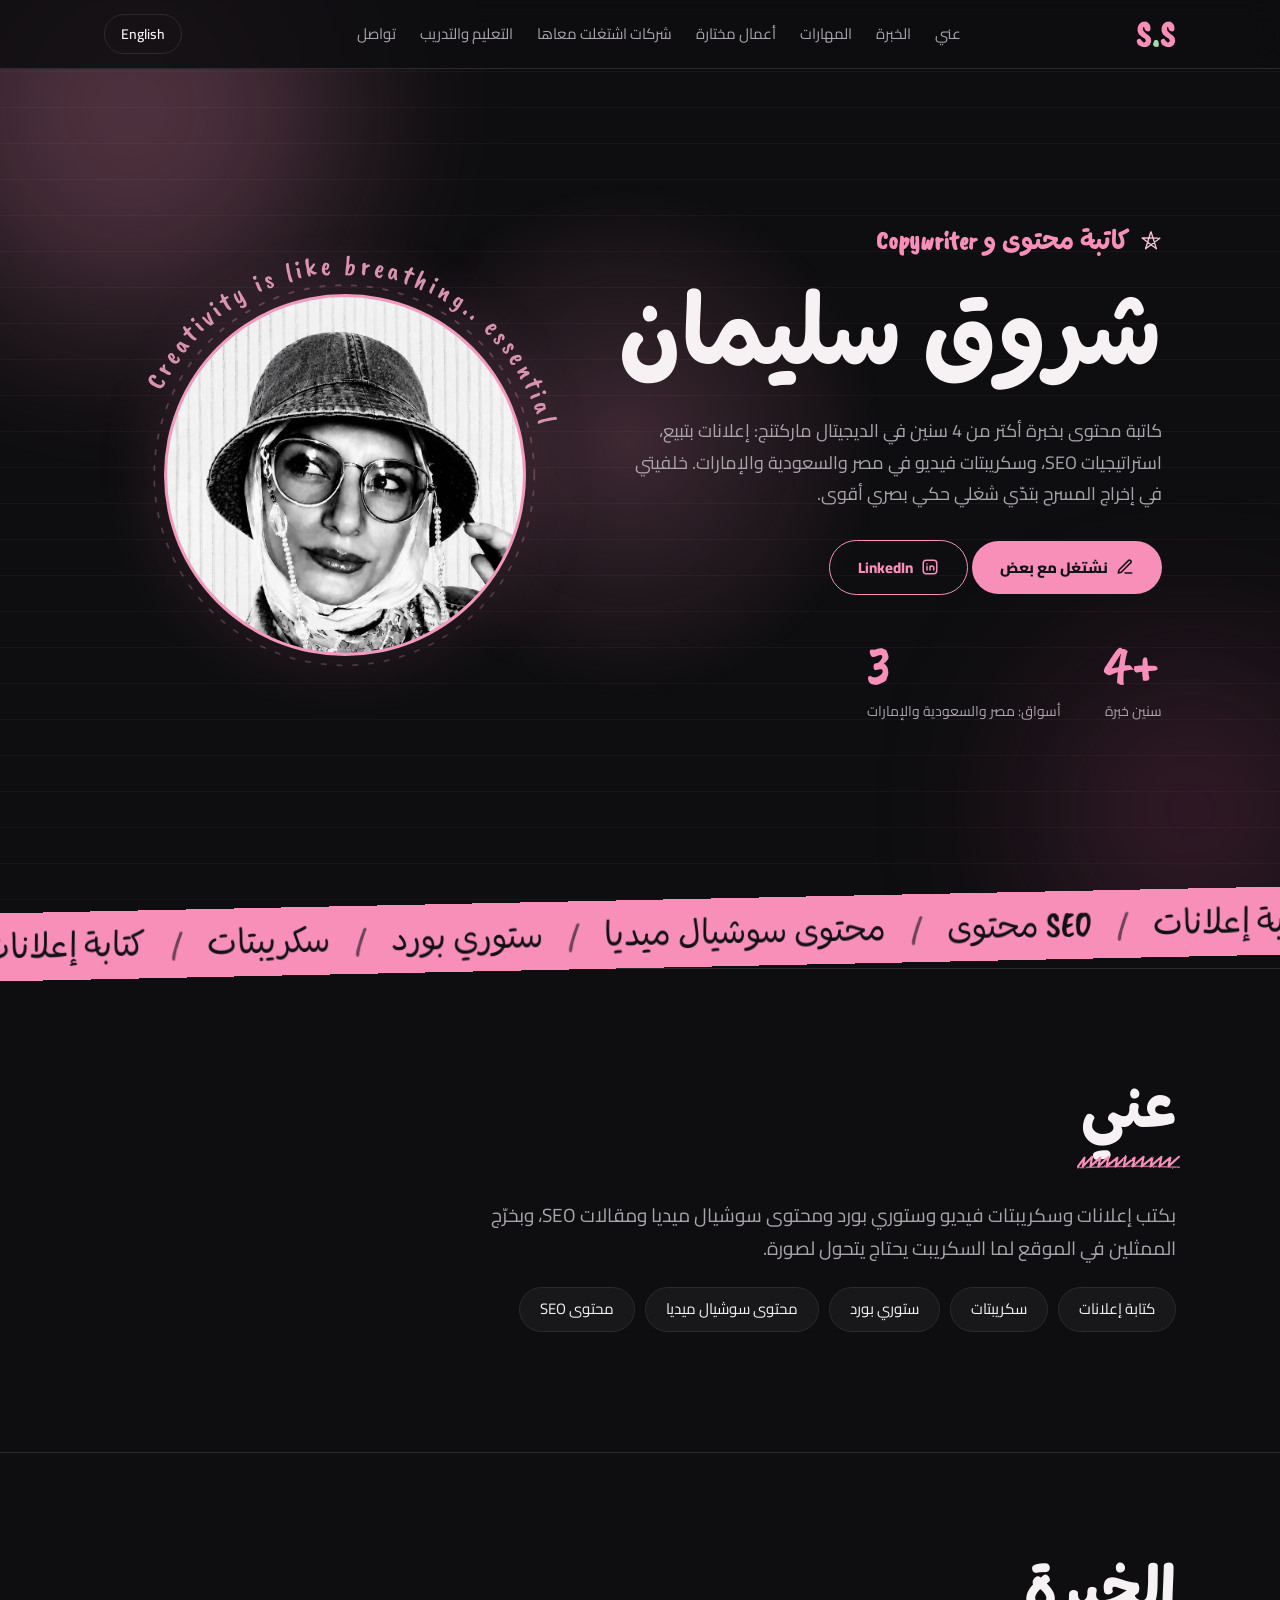
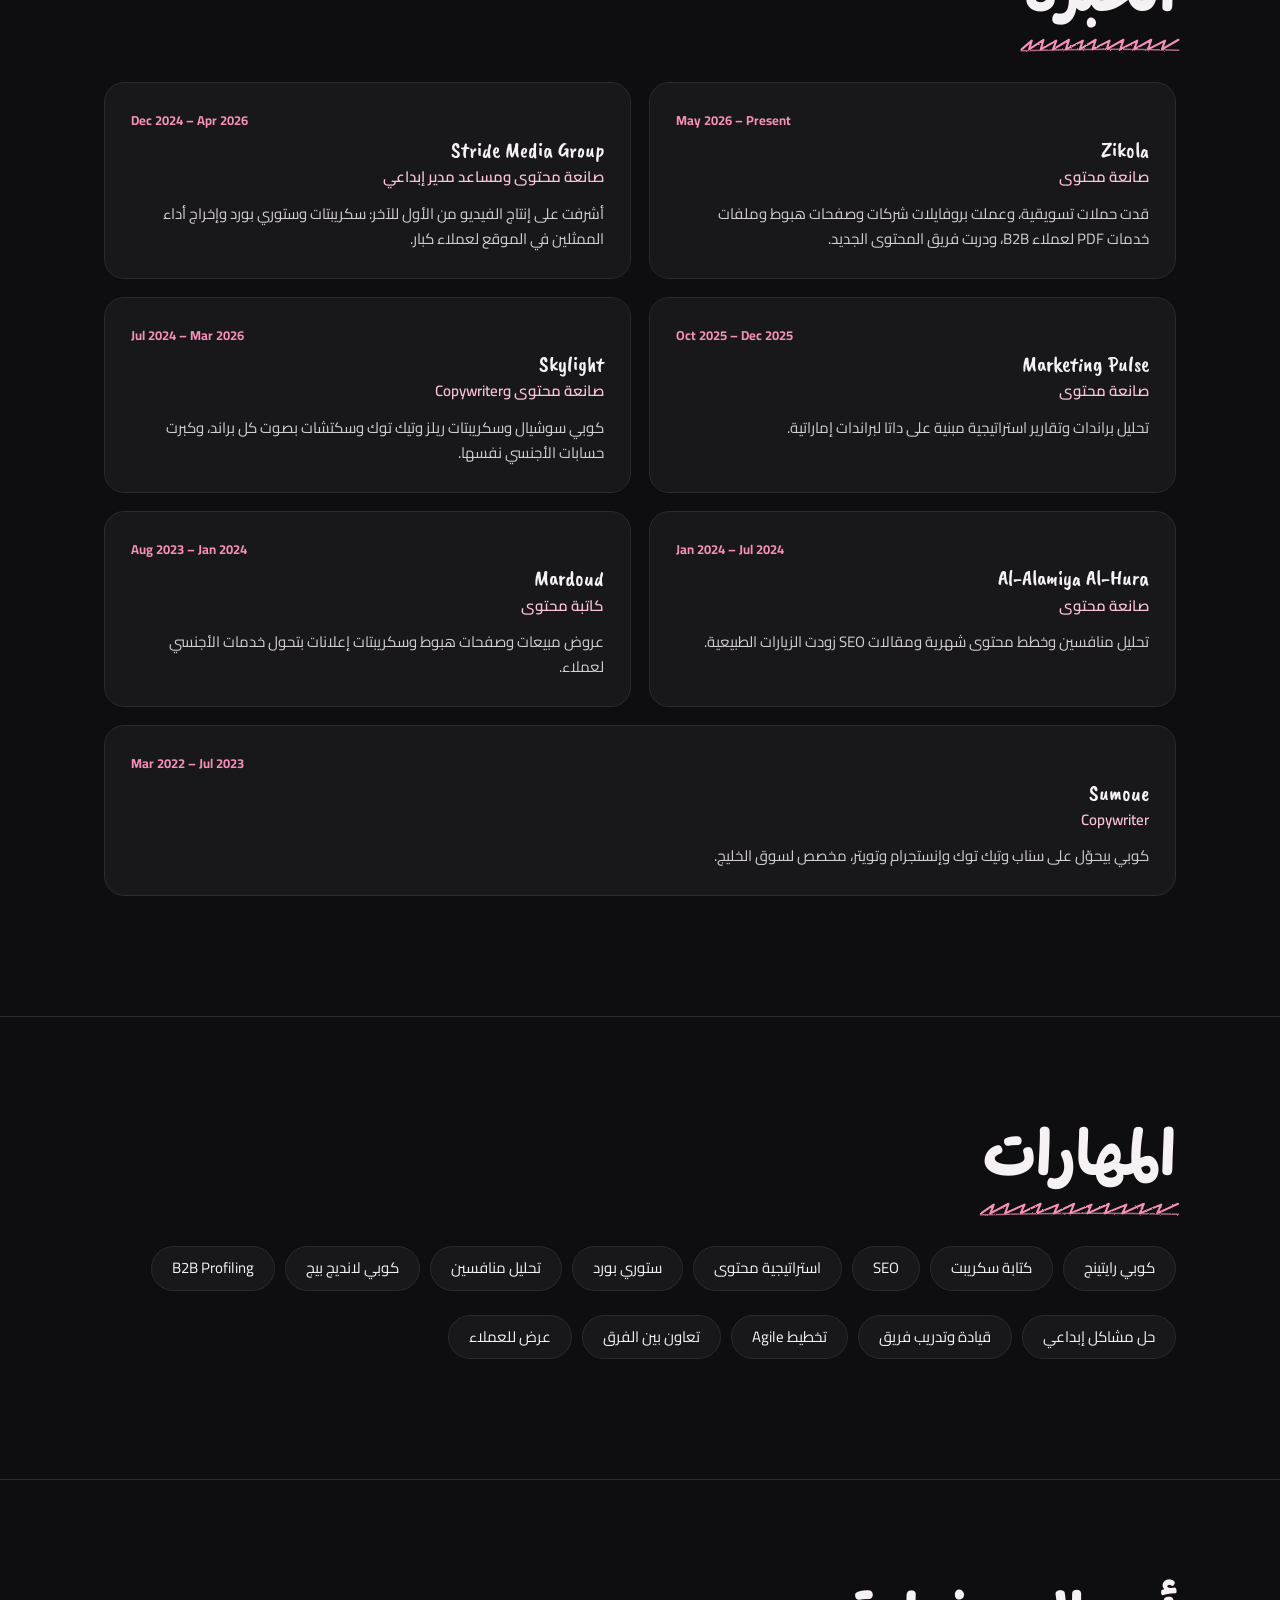
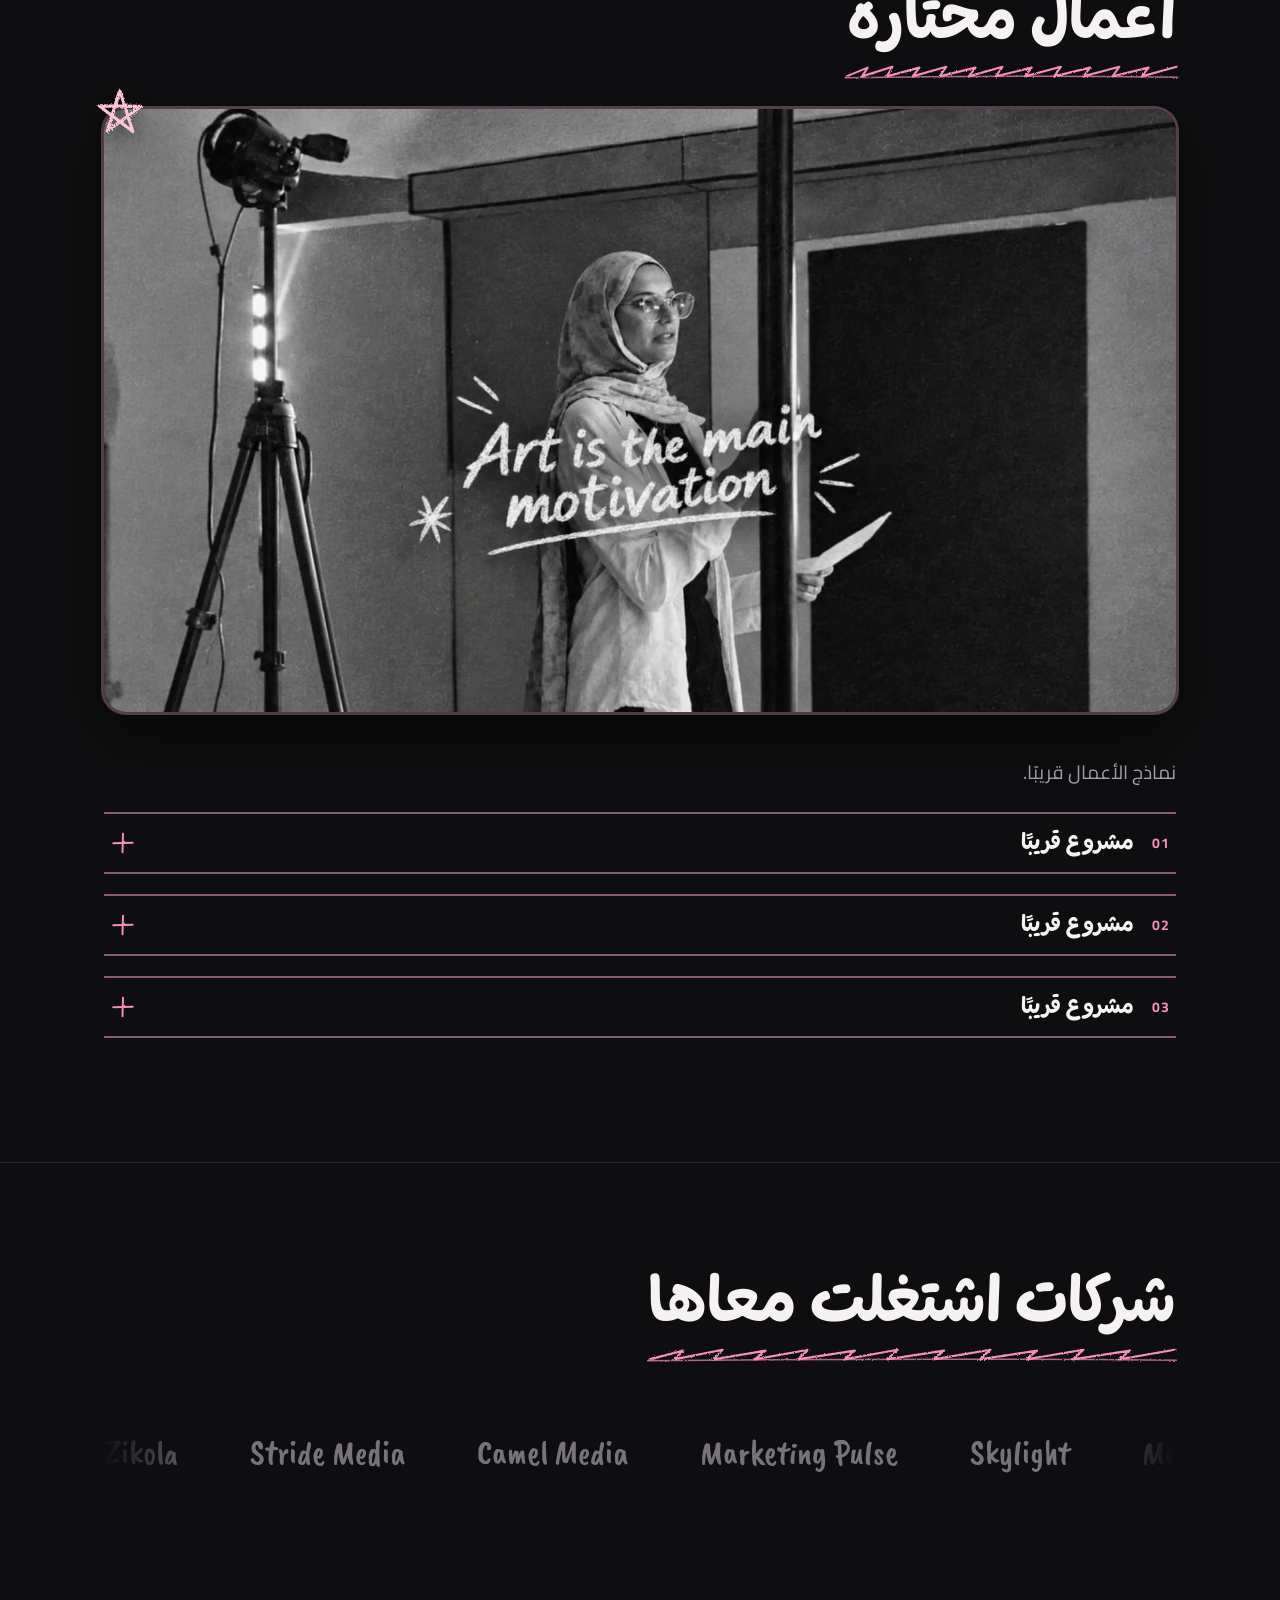
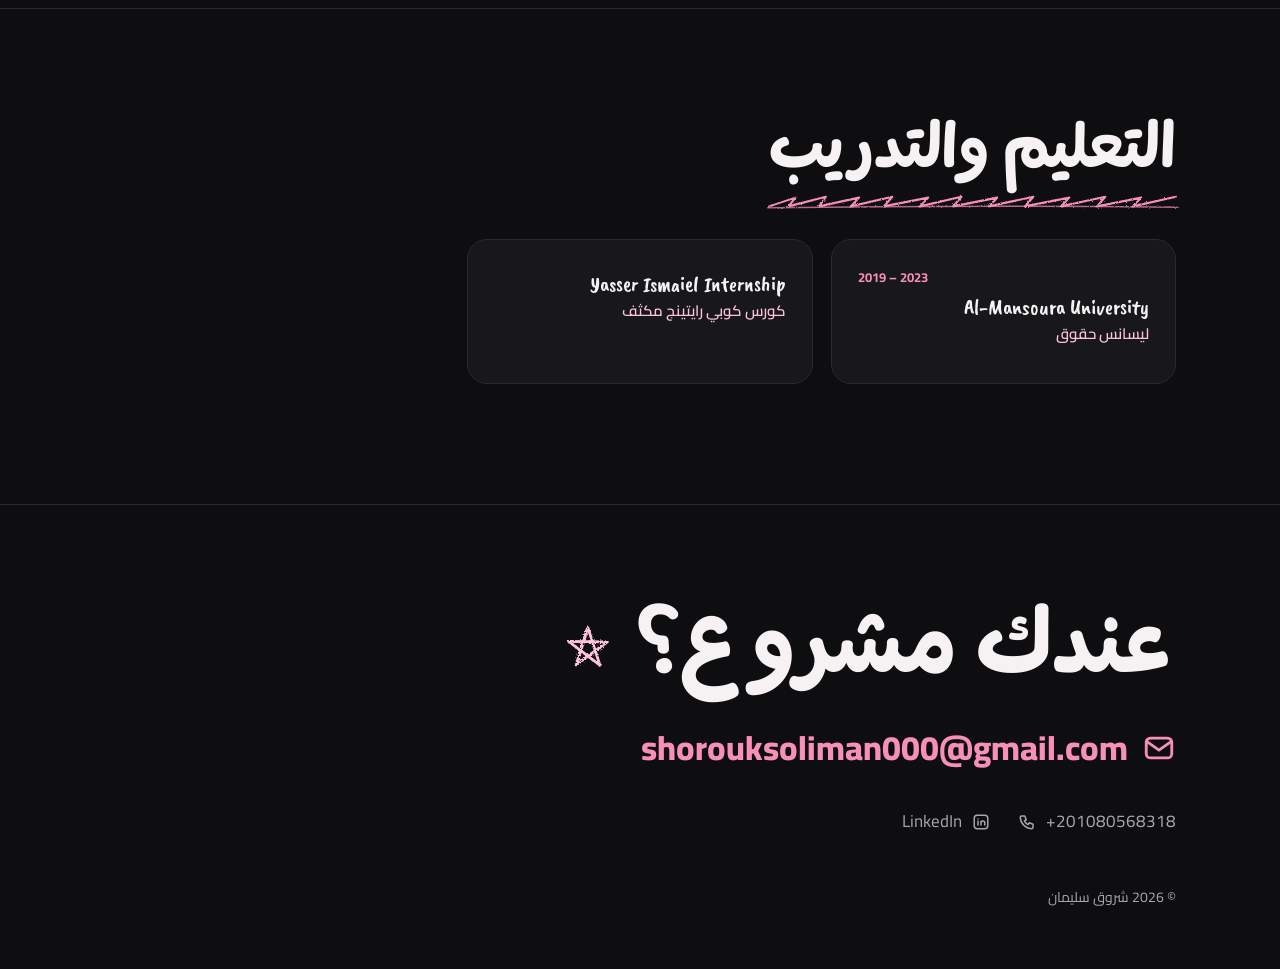
<file: index.html>
<!DOCTYPE html>
<html lang="ar" dir="rtl">
<head>
<!-- build v3 -->
<meta charset="utf-8">
<meta name="viewport" content="width=device-width,initial-scale=1,viewport-fit=cover">
<title>Shorouk Soliman | Content Creator & Copywriter</title>
<meta name="description" content="Content creator and copywriter: ad copy, scripts, SEO and social media content.">
<link rel="icon" type="image/svg+xml" href="favicon.svg">
<link rel="icon" type="image/png" sizes="32x32" href="favicon-32.png">
<link rel="apple-touch-icon" href="apple-touch-icon.png">
<meta name="theme-color" content="#0e0e10">
<link rel="preconnect" href="https://fonts.googleapis.com"><link rel="preconnect" href="https://fonts.gstatic.com" crossorigin>
<link href="https://fonts.googleapis.com/css2?family=Caveat+Brush&family=Playpen+Sans+Arabic:wght@400;600;700&family=Cairo:wght@400;600;800&display=swap" rel="stylesheet">
<link rel="stylesheet" href="style-v3.css">
</head>
<body>
<div class="glow" id="gl"></div>
<div id="app"></div>
<script>document.write('<script src="content.js?t='+Date.now()+'"><\/script>')</script>
<script src="site-v3.js"></script>
</body>
</html>
</file>
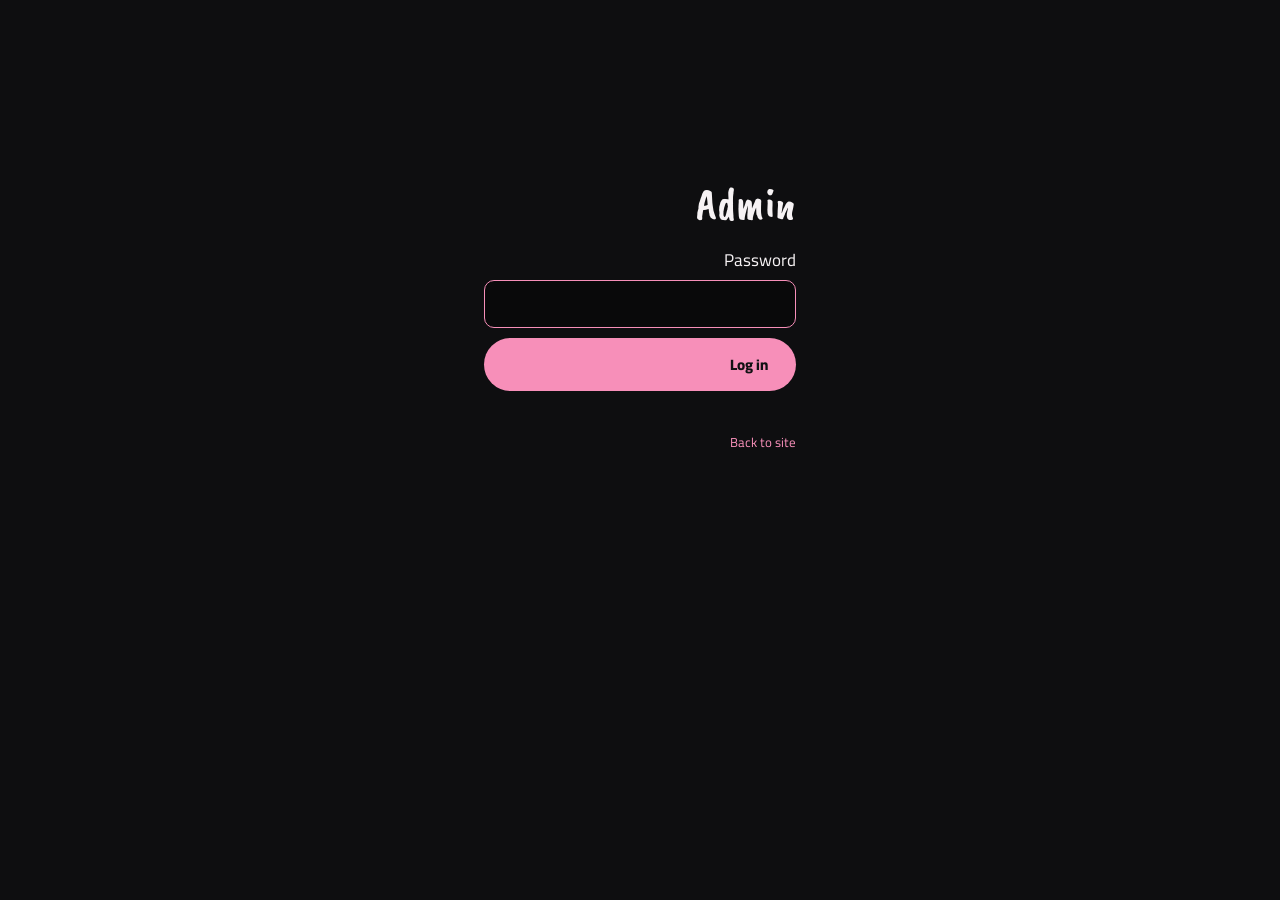
<file: admin.html>
<!DOCTYPE html>
<html lang="ar" dir="rtl">
<head>
<!-- build v3 -->
<meta charset="utf-8">
<meta name="viewport" content="width=device-width,initial-scale=1,viewport-fit=cover">
<title>Admin | Shorouk Soliman</title>
<meta name="robots" content="noindex,nofollow">
<link rel="icon" type="image/svg+xml" href="favicon.svg">
<link rel="icon" type="image/png" sizes="32x32" href="favicon-32.png">
<link rel="apple-touch-icon" href="apple-touch-icon.png">
<meta name="theme-color" content="#0e0e10">
<link rel="preconnect" href="https://fonts.googleapis.com"><link rel="preconnect" href="https://fonts.gstatic.com" crossorigin>
<link href="https://fonts.googleapis.com/css2?family=Caveat+Brush&family=Playpen+Sans+Arabic:wght@400;600;700&family=Cairo:wght@400;600;800&display=swap" rel="stylesheet">
<link rel="stylesheet" href="style-v3.css">
</head>
<body>
<div id="app"></div>
<script>document.write('<script src="content.js?t='+Date.now()+'"><\/script>')</script>
<script src="admin-v3.js"></script>
</body>
</html>
</file>
<file: style-v3.css>
:root{--bg:#0e0e10;--bg2:#18181b;--bg3:#09090a;--pk:#f78fb9;--pk2:#fcc3d9;--pk3:#d4578f;--rose:#f0a3c3;--gn:#9fdcb0;--tx:#f6f2f4;--mu:#aaa4ad;--ln:#2a2a30;--ink:#111113;
--fd:'Caveat Brush','Playpen Sans Arabic','Cairo',cursive;--fb:'Cairo',sans-serif;
--star:url("data:image/svg+xml,%3Csvg xmlns='http://www.w3.org/2000/svg' viewBox='0 0 32 32'%3E%3Cfilter id='c' x='-10%25' y='-10%25' width='120%25' height='120%25'%3E%3CfeTurbulence type='fractalNoise' baseFrequency='.9' numOctaves='2' seed='3' result='n'/%3E%3CfeDisplacementMap in='SourceGraphic' in2='n' scale='2.4'/%3E%3C/filter%3E%3Cg fill='none' stroke='%23fcc3d9' stroke-linecap='round' stroke-linejoin='round' filter='url(%23c)'%3E%3Cpath d='M16 2.6L23.9 27.4 3.1 11.6 28.9 11.9 8.1 27.3 15.4 3.4' stroke-width='1.9'/%3E%3Cpath d='M16.4 4L9 26.4' stroke-width='.8' opacity='.5'/%3E%3C/g%3E%3C/svg%3E");
--plus:url("data:image/svg+xml,%3Csvg xmlns='http://www.w3.org/2000/svg' viewBox='0 0 32 32'%3E%3Cfilter id='c' x='-10%25' y='-10%25' width='120%25' height='120%25'%3E%3CfeTurbulence type='fractalNoise' baseFrequency='.9' numOctaves='2' seed='3' result='n'/%3E%3CfeDisplacementMap in='SourceGraphic' in2='n' scale='2.4'/%3E%3C/filter%3E%3Cg fill='none' stroke='%23f78fb9' stroke-width='2.4' stroke-linecap='round' filter='url(%23c)'%3E%3Cpath d='M16 4.5L15.4 27.5'/%3E%3Cpath d='M4 16.3L28 15.6'/%3E%3C/g%3E%3C/svg%3E");
--scr:url("data:image/svg+xml,%3Csvg xmlns='http://www.w3.org/2000/svg' viewBox='0 0 300 16' preserveAspectRatio='none'%3E%3Cfilter id='c' x='-10%25' y='-10%25' width='120%25' height='120%25'%3E%3CfeTurbulence type='fractalNoise' baseFrequency='.9' numOctaves='2' seed='3' result='n'/%3E%3CfeDisplacementMap in='SourceGraphic' in2='n' scale='2.4'/%3E%3C/filter%3E%3Cg fill='none' stroke='%23f78fb9' stroke-linecap='round' stroke-linejoin='round' filter='url(%23c)'%3E%3Cpath vector-effect='non-scaling-stroke' stroke-width='2.1' d='M3 13L22 3 17 13 44 2 39 13 68 3 62 13 92 2 86 13 118 3 112 13 142 2 136 13 168 3 162 13 194 2 188 13 220 3 214 13 246 2 240 13 272 3 266 13 297 2'/%3E%3Cpath vector-effect='non-scaling-stroke' stroke-width='1.5' opacity='.7' d='M2 14.6Q150 11.4 298 14'/%3E%3C/g%3E%3C/svg%3E");
box-sizing:border-box;padding-top:env(safe-area-inset-top,0px);padding-bottom:env(safe-area-inset-bottom,0px)}
html{scroll-behavior:smooth;scroll-padding-top:80px;background:var(--bg)}
*{box-sizing:border-box;margin:0}
html,body{overflow-x:clip}body{background:var(--bg);color:var(--tx);font:17px/1.75 var(--fb);overflow-x:hidden}
h1,h2,h3{font-family:var(--fd);font-weight:700;font-synthesis:none;line-height:1.1}
a{color:inherit;text-decoration:none}
:focus-visible{outline:2px solid var(--pk);outline-offset:3px}
::selection{background:var(--pk);color:var(--ink)}
.wrap{max-width:1120px;margin:auto;padding:0 24px}
.glow{position:fixed;width:560px;height:560px;margin:-280px 0 0 -280px;border-radius:50%;background:radial-gradient(#f78fb935,transparent 65%);pointer-events:none;z-index:0;left:0;top:0;will-change:transform}
nav{position:fixed;top:0;inset-inline:0;z-index:20;backdrop-filter:blur(14px);-webkit-backdrop-filter:blur(14px);background:#0e0e10d9;border-bottom:1px solid var(--ln);padding-top:env(safe-area-inset-top,0px)}
nav .wrap{display:flex;align-items:center;justify-content:space-between;height:68px;gap:16px}
nav ul{display:flex;gap:24px;list-style:none;padding:0;font-size:15px;color:var(--mu)}
nav ul a{position:relative;padding:4px 0;transition:color .25s}
nav ul a::after{content:'';position:absolute;inset-inline:0;bottom:-4px;height:8px;background:var(--scr) center/100% 100% no-repeat;opacity:0;transform:scaleX(.4);transition:.35s}
nav ul a:hover{color:var(--pk)}nav ul a:hover::after{opacity:1;transform:none}
.logo{display:flex;align-items:center;gap:8px;font:700 34px var(--fd);color:var(--pk);letter-spacing:1px;direction:ltr;transition:transform .3s}.logo b{color:var(--gn);font-weight:700}.logo:hover{transform:rotate(-3deg)}
.btn{display:inline-flex;align-items:center;gap:8px;padding:12px 28px;border-radius:99px;background:var(--pk);color:var(--ink);font-weight:800;border:0;cursor:pointer;font:800 15px var(--fb);transition:transform .25s,box-shadow .25s,background .25s}
.btn:hover{transform:translateY(-3px) rotate(-1deg);box-shadow:0 10px 30px #f78fb955;background:var(--pk2)}
.btn.o{background:none;border:1px solid var(--pk);color:var(--pk)}.btn.o:hover{background:#f78fb91f}
.btn svg,.ln svg{width:18px;height:18px;flex:none}
.lang{background:none;border:1px solid var(--ln);color:var(--tx);border-radius:99px;padding:6px 16px;cursor:pointer;font:600 14px var(--fb);transition:.25s}
.lang:hover{border-color:var(--pk);color:var(--pk)}
.hero{min-height:100vh;display:flex;align-items:center;padding:110px 0 60px;position:relative;overflow:hidden}
.hero .wrap{display:grid;grid-template-columns:1.2fr 1fr;gap:48px;align-items:center;position:relative;z-index:1}
.bl{position:absolute;border-radius:50%;filter:blur(90px);opacity:.28;animation:fl 12s ease-in-out infinite alternate}
.b1{width:420px;height:420px;background:var(--pk);top:-100px;inset-inline-end:-80px}.b2{width:300px;height:300px;background:#9c3f6a;bottom:-60px;inset-inline-start:-60px;animation-delay:-5s}
@keyframes fl{to{transform:translate(40px,30px) scale(1.15)}}
.hero small{display:inline-flex;align-items:center;gap:10px;color:var(--pk);font:700 26px/1.3 var(--fd)}
.hero small::before{content:'';width:22px;height:22px;background:var(--star) center/contain no-repeat;animation:wob 4s ease-in-out infinite}
@keyframes wob{50%{transform:rotate(14deg) scale(.9)}}
h1{font-size:clamp(60px,10vw,132px);margin:10px 0 22px;letter-spacing:0;font-weight:400}
[dir=rtl] h1{font-size:clamp(46px,7.6vw,98px);line-height:1.25;font-weight:700}
.hero p{color:var(--mu);max-width:540px;margin-bottom:12px;font-size:18px}.hl{margin-bottom:30px}.hl p:last-child{margin-bottom:0}
.hero .in{animation:up .9s cubic-bezier(.2,.8,.2,1) both}
.hero .in:nth-child(2){animation-delay:.1s}.hero .in:nth-child(3){animation-delay:.2s}.hero .in:nth-child(4){animation-delay:.3s}
@keyframes up{from{opacity:0;transform:translateY(36px)}}
.stats{display:flex;gap:44px;margin-top:40px;flex-wrap:wrap}
.stats b{display:block;font:400 56px/1.1 var(--fd);color:var(--pk)}.stats span{color:var(--mu);font-size:14px}
/* profile photo: round frame */
.pw{position:relative;max-width:480px;width:100%;margin:auto;aspect-ratio:1}
.ph{position:absolute;inset:10%;border-radius:50%;border:3px solid #f0a3c388;overflow:hidden;box-shadow:0 0 70px #f78fb930,0 18px 46px #0005;display:grid;place-items:center;font:400 130px var(--fd);color:var(--ink);background:var(--pk)}
.ph img{width:100%;height:100%;object-fit:cover;display:block}
.ring{position:absolute;inset:0;width:100%;height:100%;direction:ltr;overflow:visible}
.ring text{font:400 12px var(--fd);fill:var(--rose);fill-opacity:.9;letter-spacing:1.6px}
.ring .fr{fill:none;stroke:var(--rose);stroke-opacity:.3;stroke-width:.8;stroke-dasharray:2 5;stroke-linecap:round}
@keyframes spin{to{transform:rotate(360deg)}}
.strip{background:var(--pk);color:var(--ink);overflow:hidden;direction:ltr;padding:12px 0;transform:rotate(-1.2deg);margin:0 -20px;position:relative;z-index:2}
.strip .mt{animation-duration:36s;gap:0}.strip span{font:400 34px/1.3 var(--fd);white-space:nowrap}

.strip span::after{content:'/';margin-inline:26px;font-family:var(--fd);opacity:.6}
section{padding:96px 0;border-top:1px solid var(--ln);position:relative;z-index:1}
section h2{display:inline-block;position:relative;font-size:clamp(44px,6.4vw,76px);font-weight:400;margin-bottom:44px;padding-bottom:6px}
section h2::after{content:'';position:absolute;inset-inline:-4px;bottom:-14px;height:14px;background:var(--scr) center/100% 100% no-repeat}
@keyframes tw{50%{transform:scale(.7) rotate(20deg);opacity:.6}}
[dir=rtl] section h2{font-size:clamp(36px,5vw,62px);line-height:1.35;font-weight:700}
.tx{color:var(--mu);max-width:720px;margin-bottom:22px;font-size:19px}
.grid{display:grid;grid-template-columns:repeat(auto-fill,minmax(310px,1fr));gap:18px;margin-bottom:24px}
.card{position:relative;background:var(--bg2);border:1px solid var(--ln);border-radius:20px;padding:26px;transition:border-color .25s,box-shadow .25s,transform .35s}
.card:hover{border-color:var(--pk);box-shadow:0 0 40px #f78fb922;transform:translateY(-4px)}
.card>*{text-align:start}
.card .dt{display:block;font-size:13px;color:var(--pk);font-weight:700}
.card h3{font-size:30px;font-weight:400;margin:6px 0 2px}[dir=rtl] .card h3{font-size:22px;font-weight:700}
.card h4{font-size:15px;color:var(--pk2);font-weight:600;margin-bottom:10px}.card p{font-size:15px;color:#d3ced4;line-height:1.7}
.tl{display:grid;grid-template-columns:repeat(2,minmax(0,1fr));gap:18px;margin-bottom:24px}
.tl>.card:last-child:nth-child(odd){grid-column:1/-1}
.tags{display:flex;flex-wrap:wrap;gap:10px;margin-bottom:24px}
.tags span{display:inline-flex;align-items:center;padding:8px 20px;border:1px solid var(--ln);border-radius:99px;background:var(--bg2);font-size:15px;transition:.25s}
.tags span:hover{background:var(--pk);color:var(--ink);border-color:var(--pk);transform:translateY(-2px) rotate(-1.5deg)}
figure{border-radius:20px;overflow:hidden;background:var(--bg2);aspect-ratio:16/10;border:1px solid var(--ln)}
figure img,figure video,figure iframe{width:100%;height:100%;object-fit:cover;border:0;display:block}
/* media slot at the start of every section */
figure.cover{position:relative;overflow:visible;aspect-ratio:auto;background:none;border:0;width:100%;max-width:none;margin:0 0 44px;border-radius:0}
figure.cover img,figure.cover video{width:100%;height:auto;max-height:none;display:block;border-radius:22px;box-shadow:0 0 0 3px #f0a3c355,0 24px 60px #0007}
figure.cover::after{content:'';position:absolute;top:-22px;inset-inline-end:-10px;width:52px;height:52px;background:var(--star) center/contain no-repeat;filter:drop-shadow(0 4px 10px #0008);animation:tw 4.2s ease-in-out infinite}
figure.cover.v{aspect-ratio:16/9}figure.cover.v iframe,figure.cover.v video{height:100%;border-radius:22px;object-fit:cover;box-shadow:0 0 0 3px #f0a3c355,0 24px 60px #0007}
/* projects: two parallel lines that open on hover */
.projs{display:grid;gap:20px;margin:6px 0 28px}
.proj{position:relative;border-block:2px solid #f0a3c388;cursor:pointer;transition:border-color .35s,background .5s;outline-offset:8px}
.proj::before,.proj::after{content:'';position:absolute;top:50%;width:9px;height:9px;margin-top:-4.5px;border-radius:50%;background:var(--pk);opacity:0;transition:.4s}
.proj::before{inset-inline-start:-14px}.proj::after{inset-inline-end:-14px}
.pj-h{display:flex;align-items:center;gap:18px;padding:14px 6px;min-height:58px}
.pj-n{font:700 14px var(--fb);color:var(--pk);letter-spacing:.08em;direction:ltr}
.pj-t{font:400 30px/1.2 var(--fd);flex:0 1 auto}[dir=rtl] .pj-t{font-size:22px;font-weight:700}
.pj-s{font-size:14px;color:var(--mu);margin-inline-start:auto}
.pj-ic{width:26px;height:26px;flex:none;margin-inline-start:auto;background:var(--plus) center/contain no-repeat;transition:transform .7s cubic-bezier(.2,.8,.2,1)}.pj-s+.pj-ic{margin-inline-start:0}
.pj-b{display:grid;grid-template-rows:0fr;transition:grid-template-rows .7s cubic-bezier(.2,.8,.2,1)}
.pj-w{overflow:hidden;min-height:0}
.pj-c{display:grid;grid-template-columns:minmax(0,1.15fr) minmax(0,1fr);gap:28px;padding:8px 6px 30px;opacity:0;transform:translateY(14px);transition:opacity .5s .1s,transform .6s .1s}
.pj-c.solo{grid-template-columns:1fr}
.pj-c figure{aspect-ratio:16/10}.pj-c.solo figure{max-width:760px}.pj-c.solo .pj-ph{aspect-ratio:auto;min-height:150px;padding:34px 20px}
.pj-x h4{font-size:15px;color:var(--pk2);margin-bottom:8px}.pj-x p{color:#d3ced4;font-size:16px;line-height:1.75;margin-bottom:16px}
.pj-ph{display:grid;place-items:center;gap:10px;aspect-ratio:16/10;border:2px dashed #f0a3c355;border-radius:20px;color:var(--mu);text-align:center;padding:20px}
.proj.open{border-color:var(--pk)}.proj.open .pj-b{grid-template-rows:1fr}.proj.open .pj-c{opacity:1;transform:none}
.proj.open .pj-ic{transform:rotate(135deg) scale(1.15)}.proj.open::before,.proj.open::after{opacity:1}
@media(hover:hover){.proj:hover{border-color:var(--pk)}.proj:hover .pj-b{grid-template-rows:1fr}.proj:hover .pj-c{opacity:1;transform:none}.proj:hover .pj-ic{transform:rotate(135deg) scale(1.15)}.proj:hover::before,.proj:hover::after{opacity:1}}
.mq{overflow:hidden;direction:ltr;margin:28px 0;mask:linear-gradient(90deg,transparent,#000 10%,#000 90%,transparent);-webkit-mask:linear-gradient(90deg,transparent,#000 10%,#000 90%,transparent)}
.mt{display:flex;gap:72px;width:max-content;animation:mq 28s linear infinite}
.mq:hover .mt{animation-play-state:paused}
.mt div{height:64px;display:flex;align-items:center;font:400 34px var(--fd);color:#77727b;white-space:nowrap;transition:color .3s}.mt div:hover{color:var(--pk)}
.mt img{height:100%;max-width:170px;object-fit:contain}
@keyframes mq{to{transform:translateX(-50%)}}
.rv{opacity:0;transform:translateY(26px);transition:opacity .7s,transform .7s}.rv.on{opacity:1;transform:none}
footer{border-top:1px solid var(--ln);padding:90px 0 60px;color:var(--mu);position:relative;z-index:1}
footer h2{font-size:clamp(52px,9vw,112px);font-weight:400;color:var(--tx);margin-bottom:24px}[dir=rtl] footer h2{font-size:clamp(38px,7vw,88px);font-weight:700}
footer h2::after{content:'';display:inline-block;width:.55em;height:.55em;margin-inline-start:.25em;background:var(--star) center/contain no-repeat;animation:wob 4s ease-in-out infinite}
footer a.big{display:inline-flex;align-items:center;gap:14px;font:800 clamp(18px,3vw,34px) var(--fb);color:var(--pk);word-break:break-all;transition:transform .3s}footer a.big:hover{transform:translateX(6px) rotate(-1deg)}
footer a.big svg{width:1em;height:1em;flex:none}
footer .ln{display:flex;gap:28px;flex-wrap:wrap;margin-top:28px}footer .ln a{display:inline-flex;align-items:center;gap:10px;transition:color .25s,transform .25s}footer .ln a:hover{color:var(--pk);transform:translateY(-2px)}
/* pen cursor + handwriting scribbles */
html.fx,html.fx *{cursor:none!important}
.cu{position:fixed;left:0;top:0;width:0;height:0;z-index:9999;pointer-events:none;transition:opacity .25s}
.cs{position:absolute;left:-4px;top:-36px;width:40px;height:40px;transform-origin:10% 90%;transition:scale .3s cubic-bezier(.2,.8,.2,1);filter:drop-shadow(0 3px 5px #0008)}
.cs svg{width:100%;height:100%;display:block;overflow:visible}
.cu.hv .cs{scale:1.35}.cu.dn .cs{scale:.88}
/* ruled paper background + faint writing on its lines */
.paper,.pfx{position:fixed;inset:0;pointer-events:none;z-index:0}
.paper{background:repeating-linear-gradient(to bottom,transparent 0,transparent 35px,#f78fb90c 35px,#f78fb90c 36px)}
.paper.lit{background:repeating-linear-gradient(to bottom,transparent 0,transparent 35px,#f78fb93a 35px,#f78fb93a 36px);-webkit-mask:radial-gradient(circle 190px at var(--mx,-999px) var(--my,-999px),#000 0,transparent 100%);mask:radial-gradient(circle 190px at var(--mx,-999px) var(--my,-999px),#000 0,transparent 100%);transition:opacity .4s}
.pfx svg{position:absolute;overflow:visible;fill:none;stroke-linecap:round;stroke-linejoin:round;opacity:.3}
.pfx path{stroke:var(--pk);stroke-width:1.3;stroke-dasharray:1 1;stroke-dashoffset:1;animation:wr 2s ease-out forwards}
@keyframes wr{0%{stroke-dashoffset:1;opacity:1}50%{stroke-dashoffset:0;opacity:1}100%{stroke-dashoffset:0;opacity:0}}
@media(max-width:800px){.hero .wrap{grid-template-columns:1fr}.tl{grid-template-columns:1fr}nav ul{display:none}.pw{max-width:340px}.strip span{font-size:26px}.pj-c{grid-template-columns:1fr}.pj-t{font-size:26px}[dir=rtl] .pj-t{font-size:19px}.pj-h{gap:12px}.pj-s{display:none}.pj-ic{margin-inline-start:auto!important}}
@media(prefers-reduced-motion:reduce){*{animation:none!important;transition:none!important}.rv{opacity:1;transform:none}.pj-c{opacity:1;transform:none}.pfx{display:none}}
/* admin */
.adm{display:grid;grid-template-columns:270px 1fr;min-height:100vh}
.side{background:var(--bg2);border-inline-end:1px solid var(--ln);padding:20px;position:sticky;top:0;height:100vh;overflow:auto}
.side h3{font-size:34px;font-weight:400;margin-bottom:6px}
.main{padding:32px;max-width:920px}
.main h2{font-size:42px;font-weight:400}
.adm input,.adm textarea,.adm select,.login input{width:100%;background:var(--bg3);border:1px solid var(--ln);color:var(--tx);border-radius:10px;padding:10px 12px;font:inherit;font-size:15px;margin:4px 0 10px}
.adm input:focus,.adm textarea:focus,.login input:focus{outline:0;border-color:var(--pk)}
.adm label{font-size:13px;color:var(--mu)}
.box{background:var(--bg2);border:1px solid var(--ln);border-radius:16px;padding:18px;margin-bottom:16px}
.row{display:flex;gap:10px;flex-wrap:wrap;align-items:center;margin-bottom:12px}.row>*{flex:1}
.mini{background:none;border:1px solid var(--ln);color:var(--tx);border-radius:8px;padding:5px 10px;cursor:pointer;flex:0;font:inherit;font-size:14px;white-space:nowrap}
.mini:hover{border-color:var(--pk);color:var(--pk)}
.si{display:flex;gap:4px;align-items:center;padding:6px 8px;border-radius:10px;cursor:pointer;font-size:15px}
.si.on{background:#f78fb92b;color:var(--pk)}.si>span{flex:1;overflow:hidden;text-overflow:ellipsis;white-space:nowrap}
.pv{max-height:90px;border-radius:8px;display:block;margin:6px 0}
.st{color:var(--pk);font-size:13px;min-height:20px;margin-bottom:8px}
.hint{color:var(--mu);font-size:13px;margin-bottom:12px}
.login{max-width:360px;margin:20vh auto;padding:0 24px}.login h2{font-size:44px;font-weight:400}
@media(max-width:800px){.adm{grid-template-columns:1fr}.side{position:static;height:auto}}
</file>
